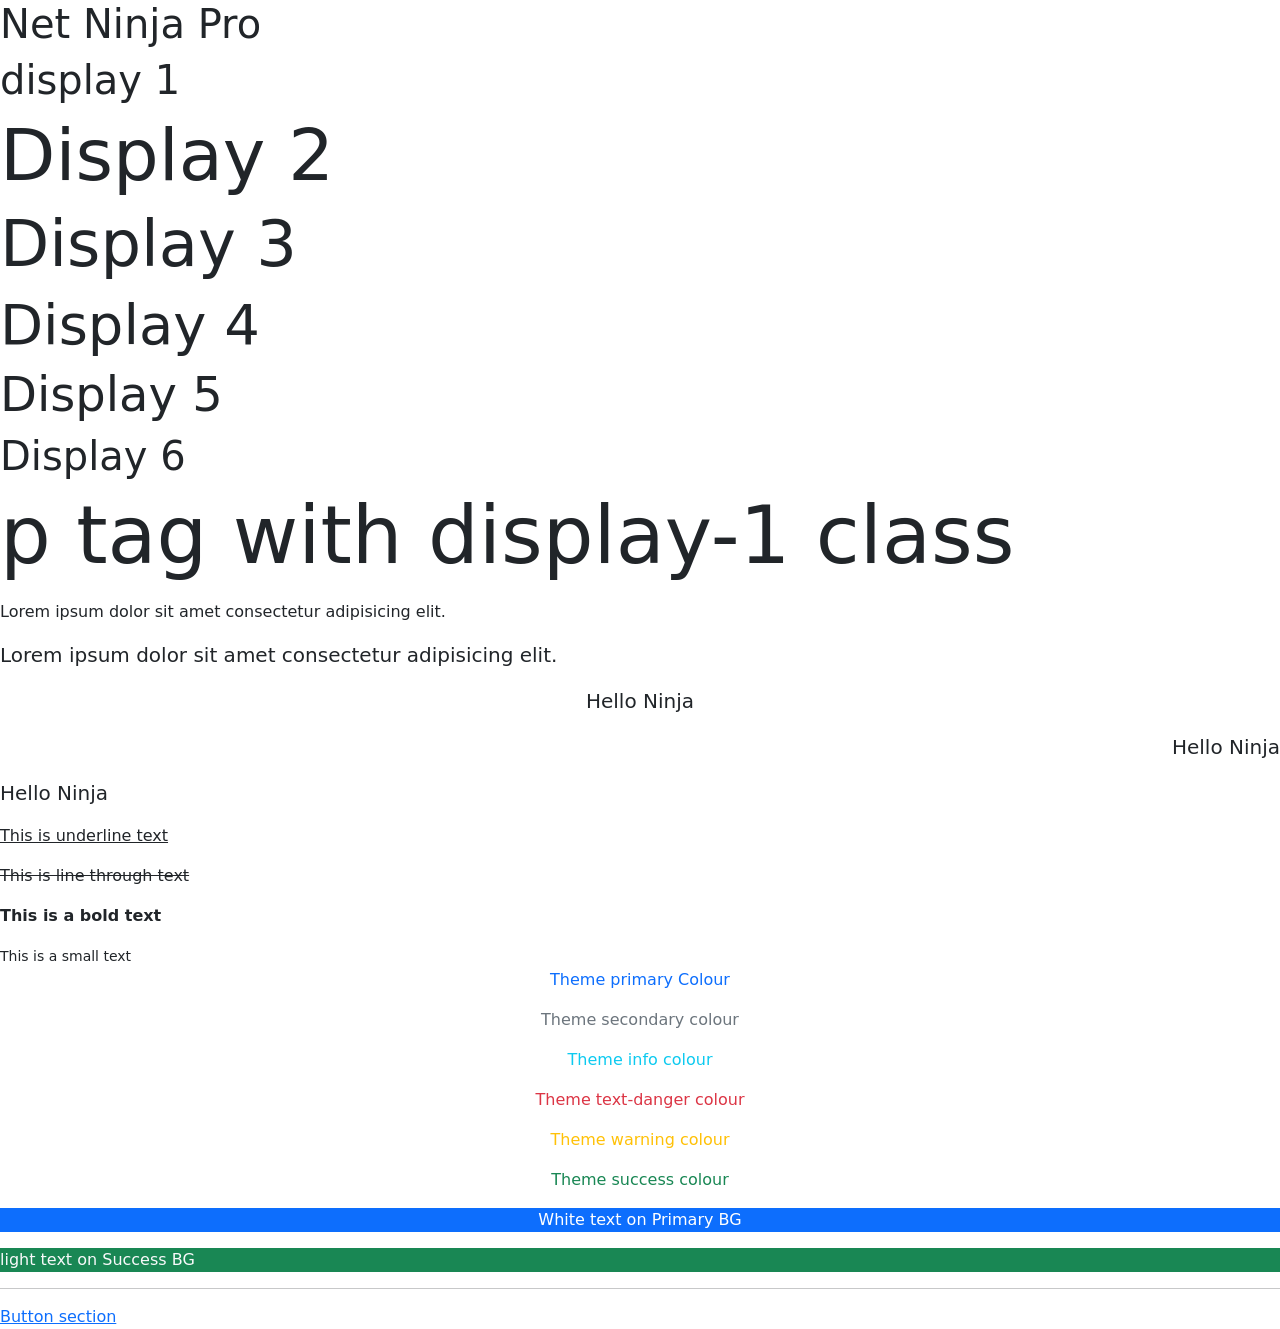
<file: bootstrap-5.2.1-dist/index.html>
<!DOCTYPE html>
<html lang="en">
  <head>
    <meta charset="UTF-8" />
    <meta http-equiv="X-UA-Compatible" content="IE=edge" />
    <meta name="viewport" content="width=device-width, initial-scale=1.0" />
    <title>Document</title>
    <link rel="stylesheet" href="css/bootstrap.css" />
  </head>
  <body>
    <h1>Net Ninja Pro</h1>
<!--Display Heading --> 

    <h1 class="dislay-1">display 1</h1>
    <h1 class="display-2">Display 2</h1>
    <h1 class="display-3">Display 3</h1>
    <h1 class="display-4">Display 4</h1>
    <h1 class="display-5">Display 5</h1>
    <h1 class="display-6">Display 6</h1>
    <p class="display-1">p tag with display-1 class</p>

    <!--lead text with alignment --> 
    <p>Lorem ipsum dolor sit amet consectetur adipisicing elit.</p>
    <p class="lead">Lorem ipsum dolor sit amet consectetur adipisicing elit.</p>
    <p class="lead text-center">Hello Ninja</p>
    <p class="lead text-end">Hello Ninja</p>
    <p class="lead text-start">Hello Ninja</p>

    <!--Text decoration and font weight-->
    <p class="text-decoration-underline">This is underline text</p>
    <p class="text-decoration-line-through">This is line through text</p>
   <p class="fw-bold">This is a bold text</p>
   <small>This is a small text</small>

   <!--Text colours-->

   <p class="text-primary text-center">Theme primary Colour</p>
   <p class="text-secondary text-center">Theme secondary colour</p>
   <p class="text-info text-center">Theme info colour</p>
   <p class="text-danger text-center">Theme text-danger colour</p>
   <p class="text-warning text-center">Theme warning colour</p>
   <p class="text-success text-center">Theme success colour</p>

   <!--Bg color-->
    <p class="text-white text-center bg-primary">White text on Primary BG</p>
    <p class="text-light bg-success">light text on Success BG</p>
    <hr>

    
    <a href="buttons.html">Button section</a>


    <script src="js/bootstrap.js"></script>
  </body>
</html>
</file>
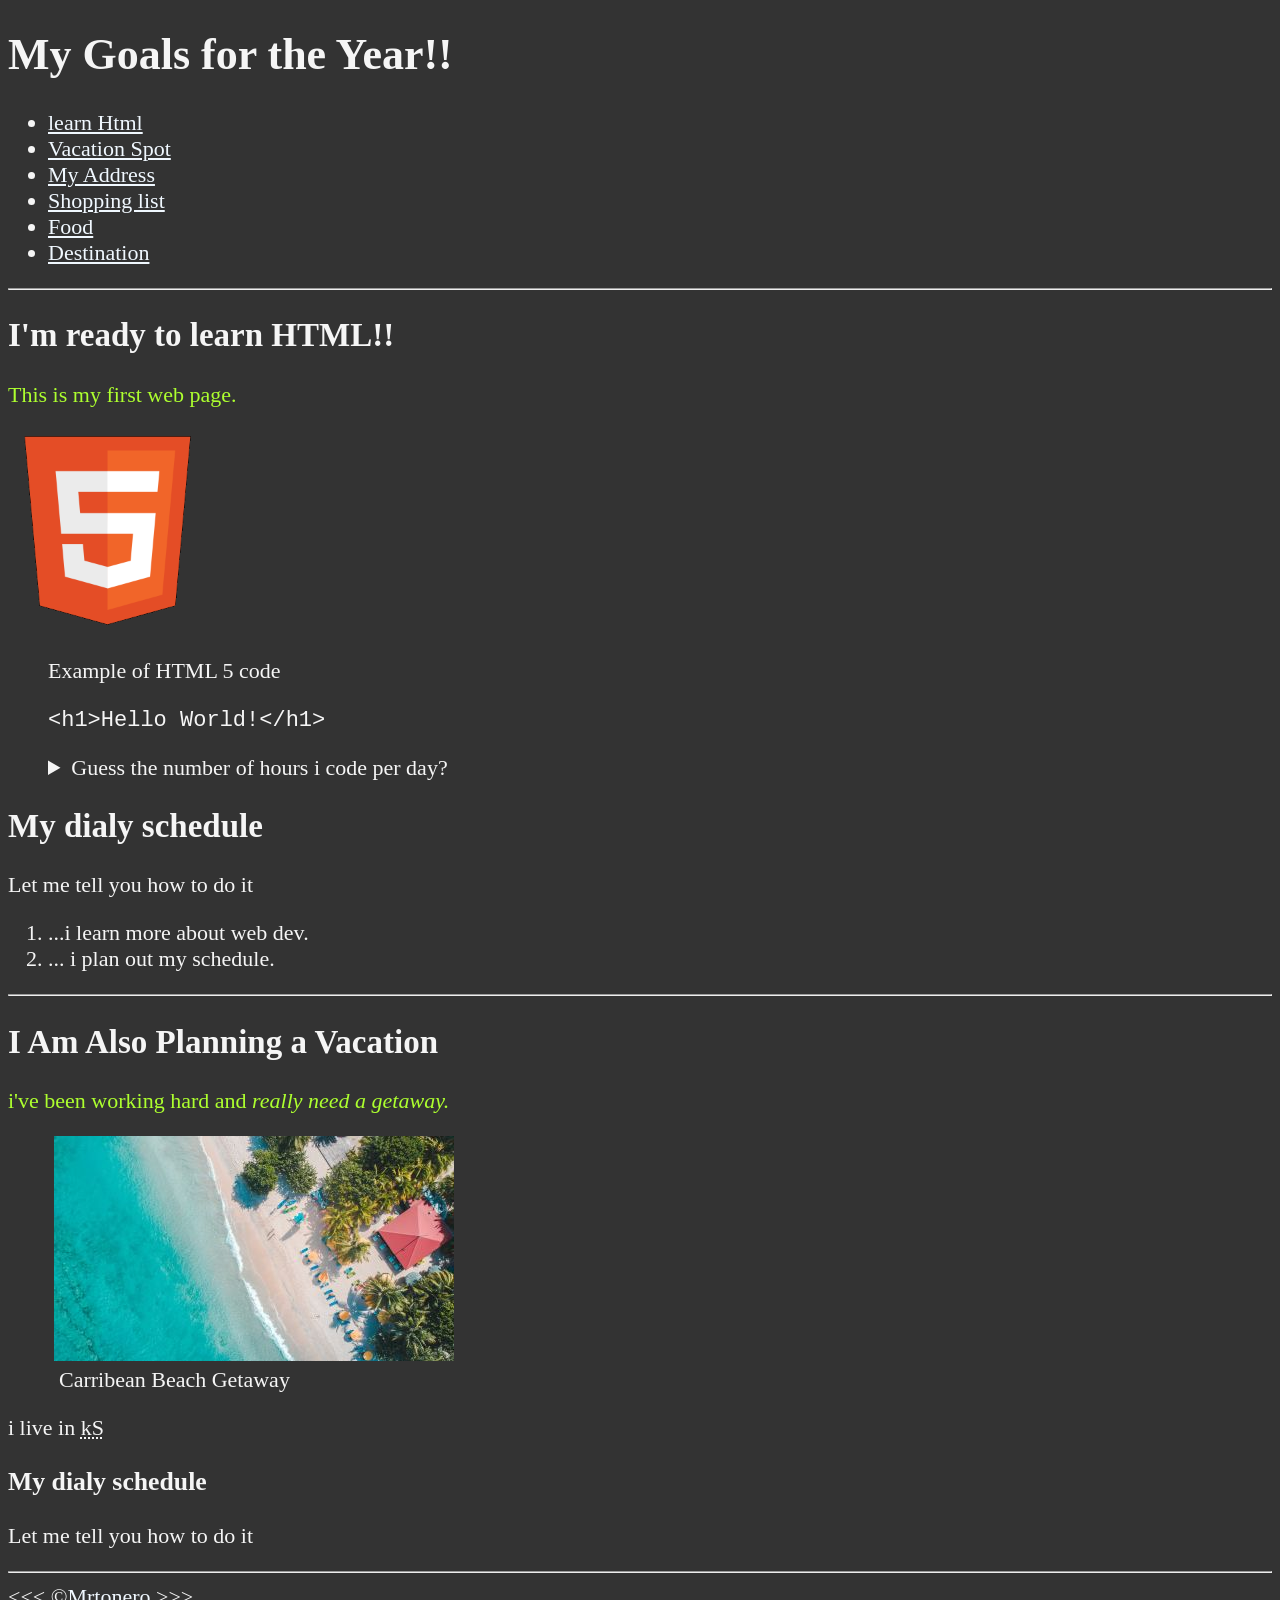
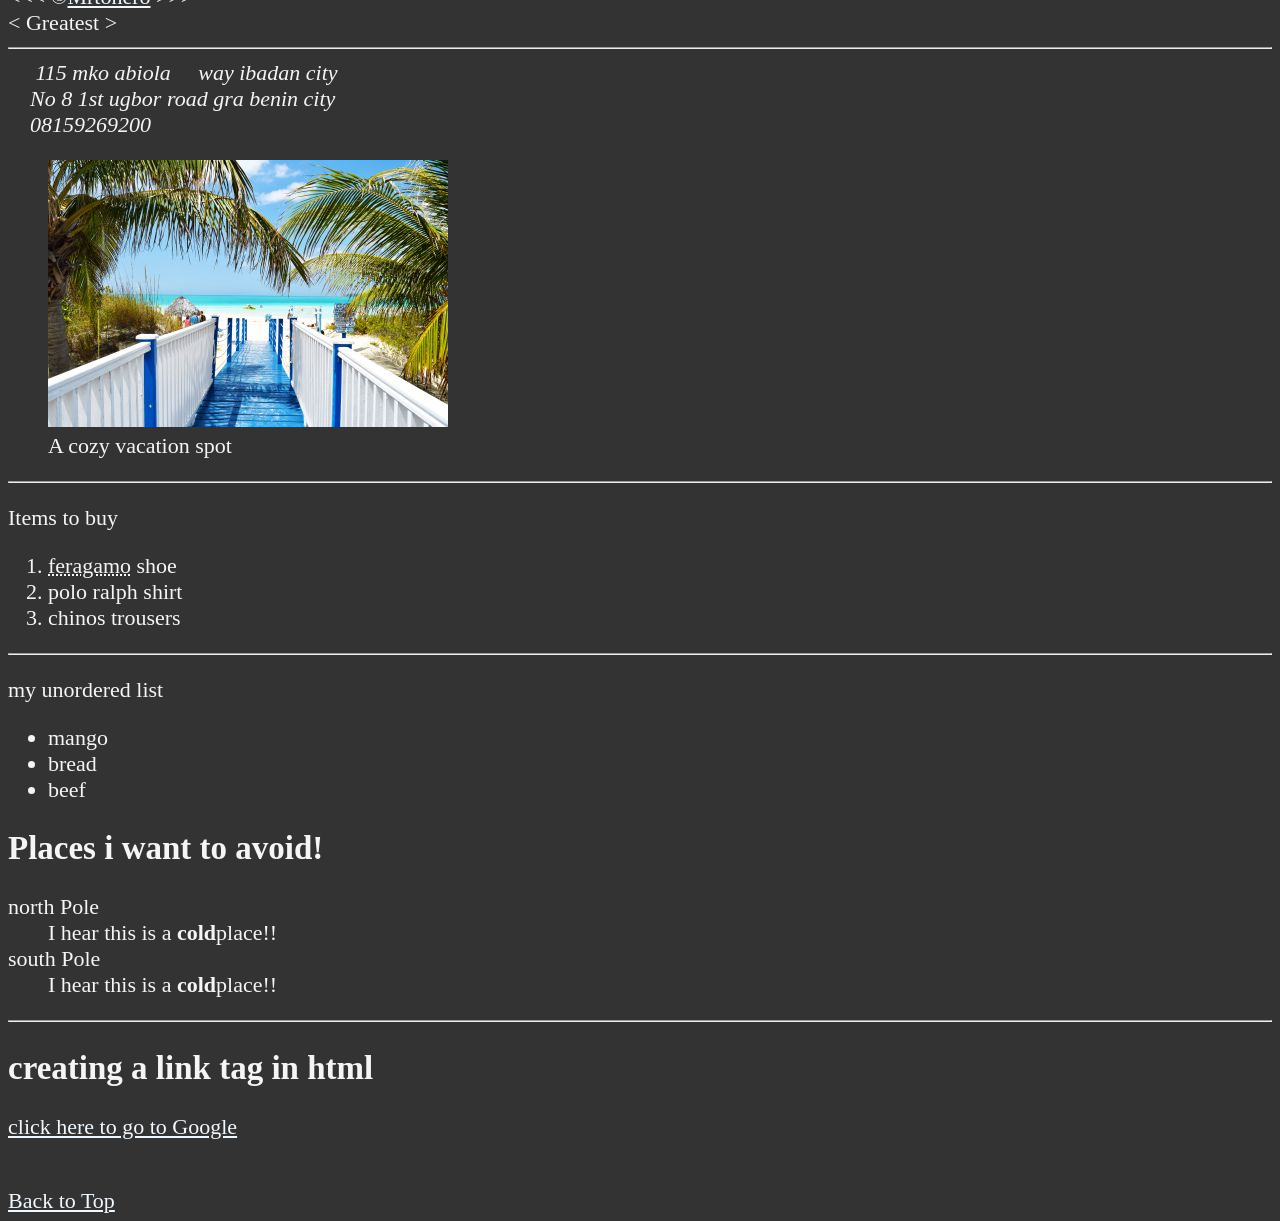
<file: myproject/demo/index.html>
<!DOCTYPE html>
<html lang="en">
  <head>
    <meta charset="UTF-8" />
    <meta http-equiv="X-UA-Compatible" content="IE=edge" />
    <meta name="viewport" content="width=device-width, initial-scale=1.0" />
    <title>Document</title>
    <link rel="stylesheet" type="text/css" href="style.css" />
    <link rel="icon" href="images/download.png" type="image/x-icon" />
  </head>

  <body>
    <header>
      <h1>My Goals for the Year!!</h1>

      <nav>
        <ul>
          <li><a href="#html">learn Html</a></li>

          <li><a href="#vacation">Vacation Spot</a></li>

          <li><a href="#address">My Address</a></li>

          <li><a href="#item">Shopping list</a></li>

          <li><a href="#food">Food</a></li>
          <li><a href="#destination">Destination</a></li>
        </ul>
      </nav>
    </header>

    <main>
      <hr />
      <section id="html">
        <h2>I'm ready to learn HTML!!</h2>
        <p class="p1">This is my first web page.</p>
        <img
          src="images/html_logo_300x300.png"
          alt="HTML 5 Logo"
          title="HTML Logo"
          width="200"
          height="200"
        />

        <figure>
          <figcaption>Example of HTML 5 code</figcaption>
          <p>
            <code>&lt;h1&gt;Hello World!&lt;/h1&gt;</code>
          </p>
          <aside>
            <details>
              <summary>Guess the number of hours i code per day?</summary>
              <p>i code for 8 hours daily</p>
            </details>
          </aside>
        </figure>
      </section>

      <section>
        <h2>My dialy schedule</h2>
        <p>Let me tell you how to do it</p>
        <ol>
          <li>...i learn more about web dev.</li>
          <li>... i plan out my schedule.</li>
        </ol>
      </section>

      <section id="vacation">
        <hr />

        <h2>I Am Also Planning a Vacation</h2>
        <p class="p1">
          i've been working hard and <em> really need a getaway.</em>
        </p>

        <figure>
          &nbsp;<img
            src="images/caribbean.jpg"
            alt="carribean"
            title="carribean"
            width="400"
            height="225"
            loading="lazy"
          />
          <figcaption>&nbsp; Carribean Beach Getaway</figcaption>
        </figure>

        <p>i live in <abbr title="kansas city, US">kS</abbr></p>
        <h3>My dialy schedule</h3>
        <p>Let me tell you how to do it</p>
      </section>

      <hr />

      &lt;&lt;&lt; &copy;<a href="about.html">Mrtonero</a> &gt;&gt;&gt;
      <br />

      &lt; Greatest &gt;

      <section id="address">
        <hr />
        <address>
          &nbsp;&nbsp;&nbsp;&nbsp; 115 mko abiola &nbsp;&nbsp;&nbsp;&nbsp;way
          ibadan city <br />
          &nbsp;&nbsp;&nbsp;&nbsp;No 8 1st ugbor road gra benin city <br />
          &nbsp;&nbsp;&nbsp;&nbsp;08159269200
        </address>
        <figure>
          <img
            src="images/vacation.jpg"
            alt="cancun vacation"
            title="it's 5 o'clock somewhere!!"
            loading="lazy"
            width="400"
            height="267"
          />
          <figcaption>A cozy vacation spot</figcaption>
        </figure>
      </section>

      <section id="item">
        <hr />

        <p>Items to buy</p>
        <ol>
          <li><abbr title="a red shoe box">feragamo</abbr> shoe</li>
          <li>polo ralph shirt</li>
          <li>chinos trousers</li>
        </ol>
      </section>

      <section id="food">
        <hr />

        <p>my unordered list</p>
        <ul>
          <li>mango</li>
          <li>bread</li>
          <li>beef</li>
        </ul>
      </section>

      <section id="destination">
        <h2>Places i want to avoid!</h2>
        <dl>
          <dt>north Pole</dt>
          <dd>I hear this is a <strong>cold</strong>place!!</dd>

          <dt>south Pole</dt>
          <dd>I hear this is a <strong>cold</strong>place!!</dd>
        </dl>
      </section>
    </main>

    <hr />

    <footer>
      <p></p>
      <h2>creating a link tag in html</h2>
      <p>
        <a href="https://google.com">click here to go to Google</a>
      </p>

      <br />
      <a href="#">Back to Top</a>
    </footer>
  </body>
</html>
</file>
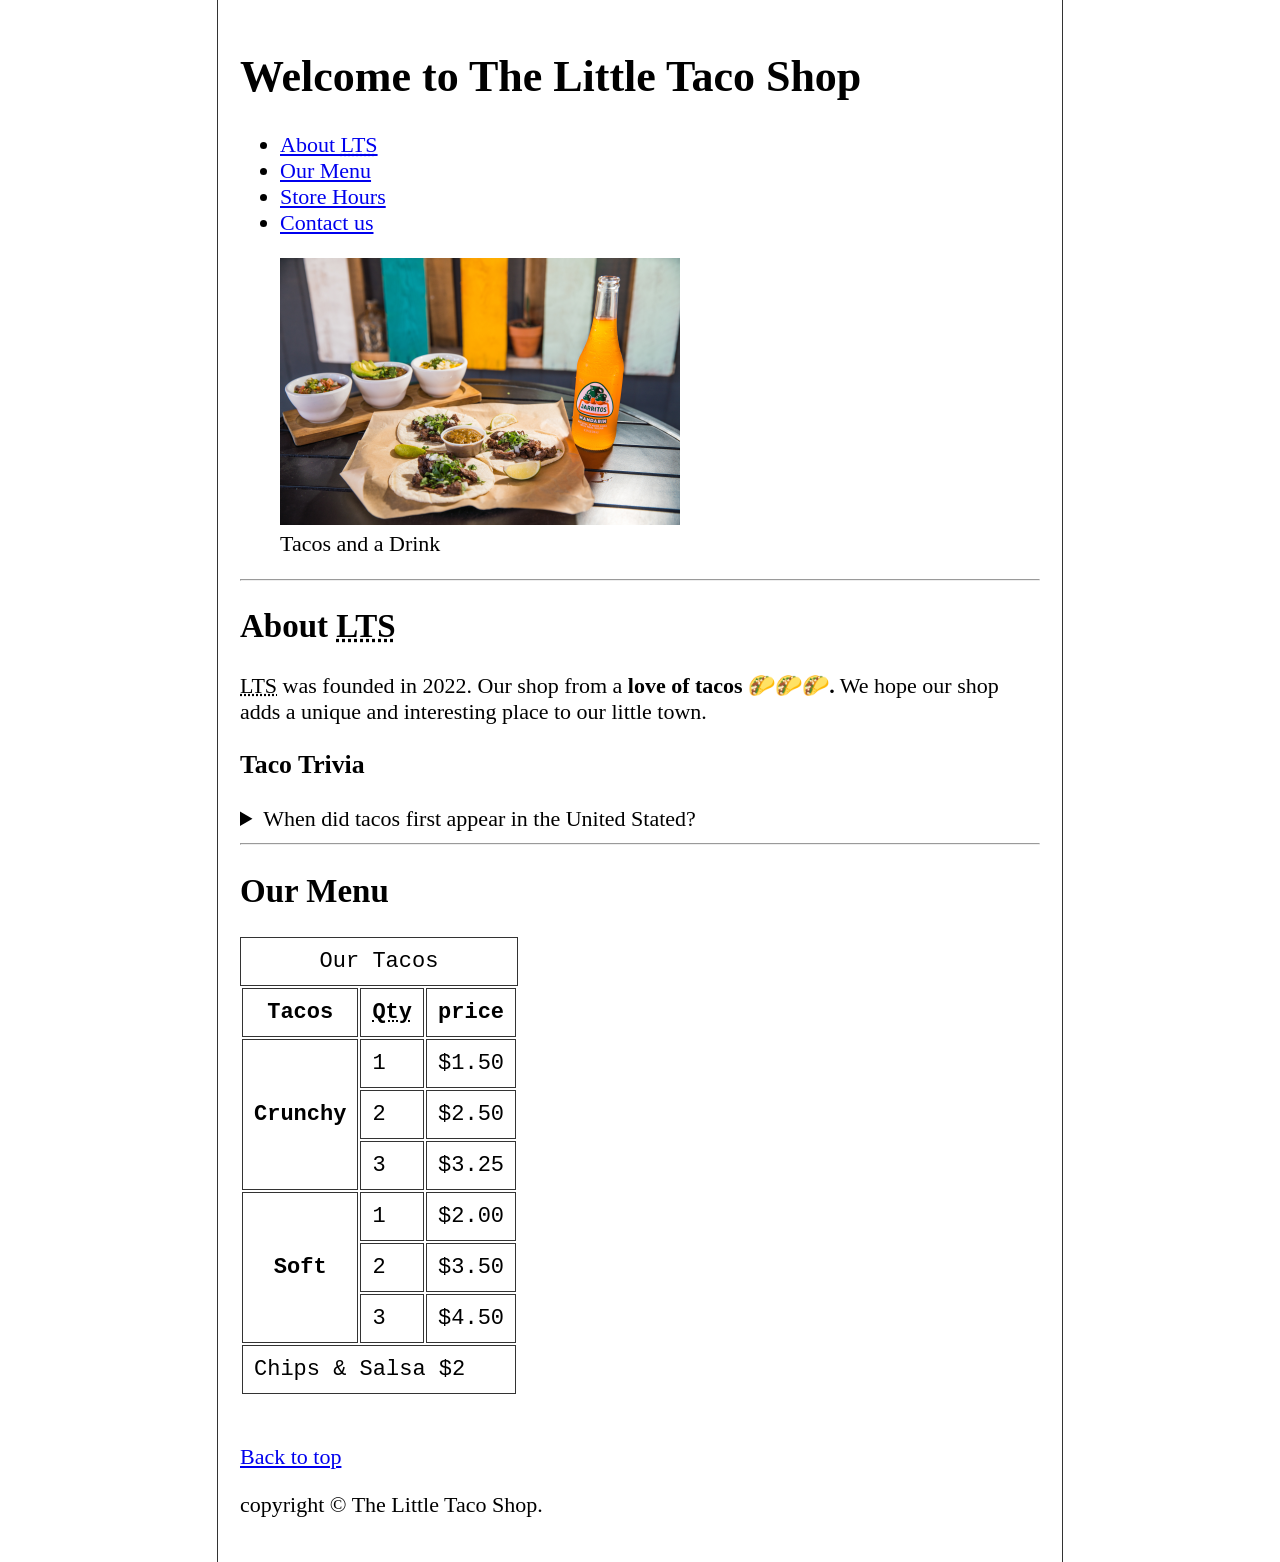
<file: myproject/website/index.html>
<!DOCTYPE html>
<html lang="en">
  <head>
    <meta charset="UTF-8" />
    <meta http-equiv="X-UA-Compatible" content="IE=edge" />
    <meta name="viewport" content="width=device-width, initial-scale=1.0" />
    <title>The Little Taco Shop</title>
    <link rel="stylesheet" href="taco.css" />
    <link rel="icon" href="favicon.ico" type="image/x-icon" />
  </head>

  <body>
    <header>
      <h1>Welcome to The Little Taco Shop</h1>
      <nav>
        <ul>
          <li>
            <a href="#about"
              >About <abbr title="The Little Taco Shop">LTS</abbr></a
            >
          </li>
          <li><a href="#menu">Our Menu</a></li>
          <li><a href="hour.html">Store Hours</a></li>
          <li><a href="contact.html">Contact us</a></li>
        </ul>
      </nav>
      <figure>
        <img
          src="images/tacos_and_drink_400x267.png"
          alt="We love taco"
          width="400"
          height="267"
        />
        <figcaption>Tacos and a Drink</figcaption>
      </figure>
    </header>
    <hr />
    <main>
      <article id="about">
        <h2>About <abbr title="The Little Taco shop">LTS</abbr></h2>
        <p>
          <abbr title="The Little Taco Shop">LTS</abbr> was founded in
          <time datetime="2022">2022.</time> Our shop from a
          <strong>love of tacos 🌮🌮🌮.</strong> We hope our shop adds a unique
          and interesting place to our little town.
        </p>
        <aside>
          <h3>Taco Trivia</h3>
          <details>
            <summary>When did tacos first appear in the United Stated?</summary>
            <p>
              Jeffrey M. Pilcher, taco historian and professor of history at the
              University of Minnesota, says the earliest mention of tacos in the
              United States are in a newspaper from<time datetime="1905"
                >1905</time
              >. (Source:
              <cite
                ><a
                  href="https://www.smithsonianmag.com/arts-culture/where-did-the-taco-come-from-81228162/"
                  target="_blank"
                  >Smithsonian Magazine</a
                ></cite
              >)
            </p>
          </details>
        </aside>
      </article>
      <hr />

      <article id="menu">
        <h2>Our Menu</h2>
        <table>
          <caption>
            Our Tacos
          </caption>
          <thead>
            <tr>
              <th>Tacos</th>
              <th scope="col"><abbr title="Quantity">Qty</abbr></th>
              <th scope="col">price</th>
            </tr>
          </thead>
          <tbody>
            <tr>
              <th scope="row" rowspan="3">Crunchy</th>
              <td>1</td>
              <td>$1.50</td>
            </tr>
            <tr>
              <td>2</td>
              <td>$2.50</td>
            </tr>
            <tr>
              <td>3</td>
              <td>$3.25</td>
            </tr>
            <tr>
              <th scope="row" rowspan="3">Soft</th>
              <td>1</td>
              <td>$2.00</td>
            </tr>
            <tr>
              <td>2</td>
              <td>$3.50</td>
            </tr>
            <tr>
              <td>3</td>
              <td>$4.50</td>
            </tr>
            <tr>
              <td colspan="3">Chips & Salsa $2</td>
            </tr>
          </tbody>
        </table>
        <br />
        <p>
          <a href="#">Back to top</a>
        </p>
      </article>
      <footer>
        <p>copyright &copy; The Little Taco Shop.</p>
      </footer>
    </main>
  </body>
</html>
</file>
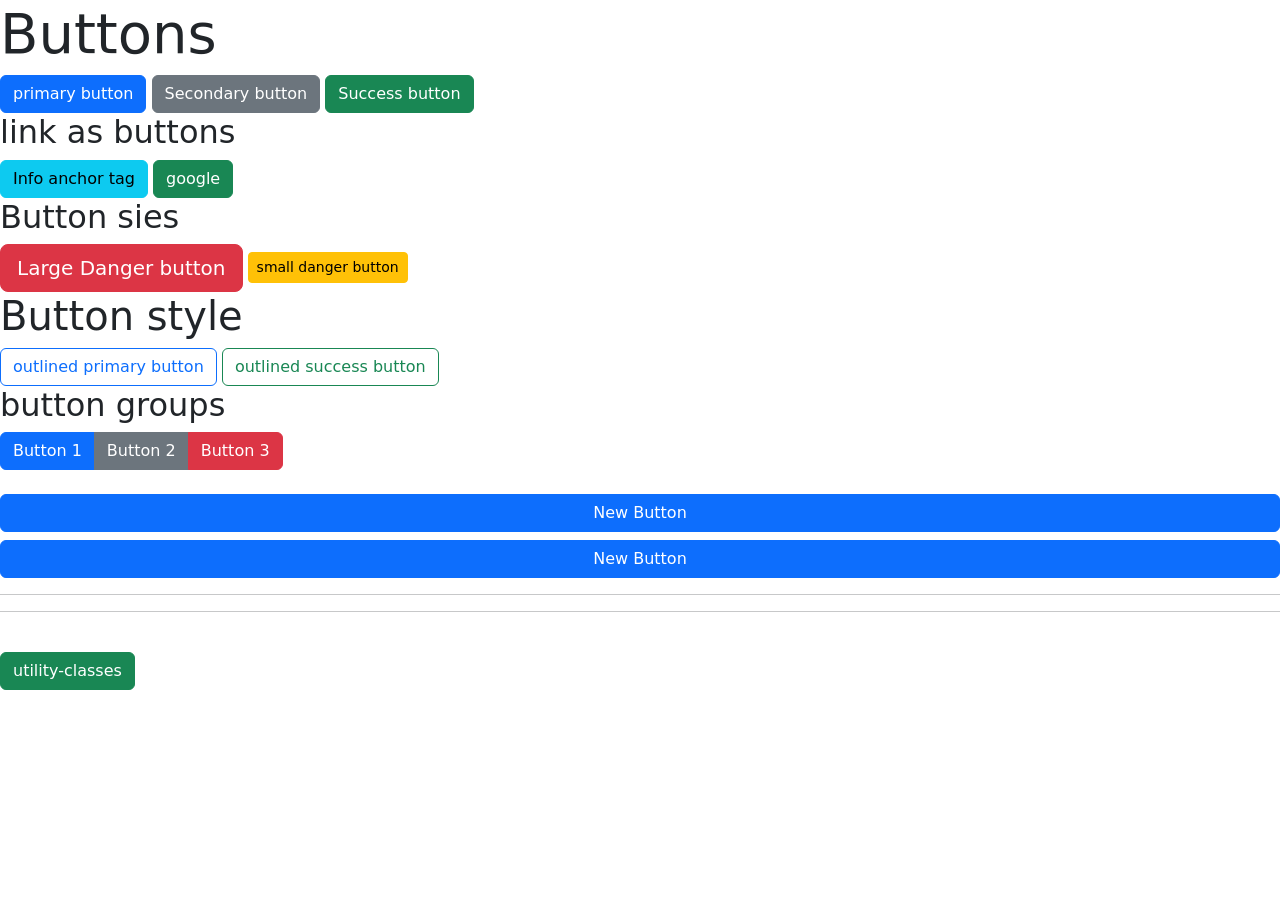
<file: bootstrap-5.2.1-dist/buttons.html>
<!DOCTYPE html>
<html lang="en">
  <head>
    <meta charset="UTF-8" />
    <meta http-equiv="X-UA-Compatible" content="IE=edge" />
    <meta name="viewport" content="width=device-width, initial-scale=1.0" />
    <title>Document</title>
    <link rel="stylesheet" href="css/bootstrap.css" />
  </head>
  <body>
    <!--Basic Buttons-->
    <h2 class="display-4">Buttons</h2>
    <button class="btn btn-primary">primary button</button>
    <button class="btn btn-secondary">Secondary button</button>
    <button class="btn btn-success">Success button</button>

    <!--anchor tag as button-->

    <h2>link as buttons</h2>
    <a href="index.html" class="btn btn-info">Info anchor tag</a>
    <a href="https://google.com" class="btn btn-success">google</a>

    <!--Button sizes-->
    <h2>Button sies</h2>
    <button class="btn btn-lg btn-danger">Large Danger button</button>
    <button class="btn btn-sm btn-warning">small danger button</button>

    <!--Outline button-->
    <h1>Button style</h1>
    <button class="btn btn-outline-primary">outlined primary button</button>
    <button class="btn btn-outline-success">outlined success button</button>

    <!--Button group-->
    <h2>button groups</h2>
    <div class="btn-group">
      <a href="#" class="btn btn-primary">Button 1</a>
      <a href="#" class="btn btn-secondary">Button 2</a>
      <a href="#" class="btn btn-danger">Button 3</a>
    </div>
    <br />
    <br />

    <div class="d-grid gap-2">
      <button class="btn btn-primary">New Button</button>
      <button class="btn btn-primary">New Button</button>
    </div>
    <hr />
    <hr />
    <br />
    <a href="utility-classes.html" class="btn btn-success">utility-classes</a>

    <script src="js/bootstrap.js"></script>
  </body>
</html>
</file>
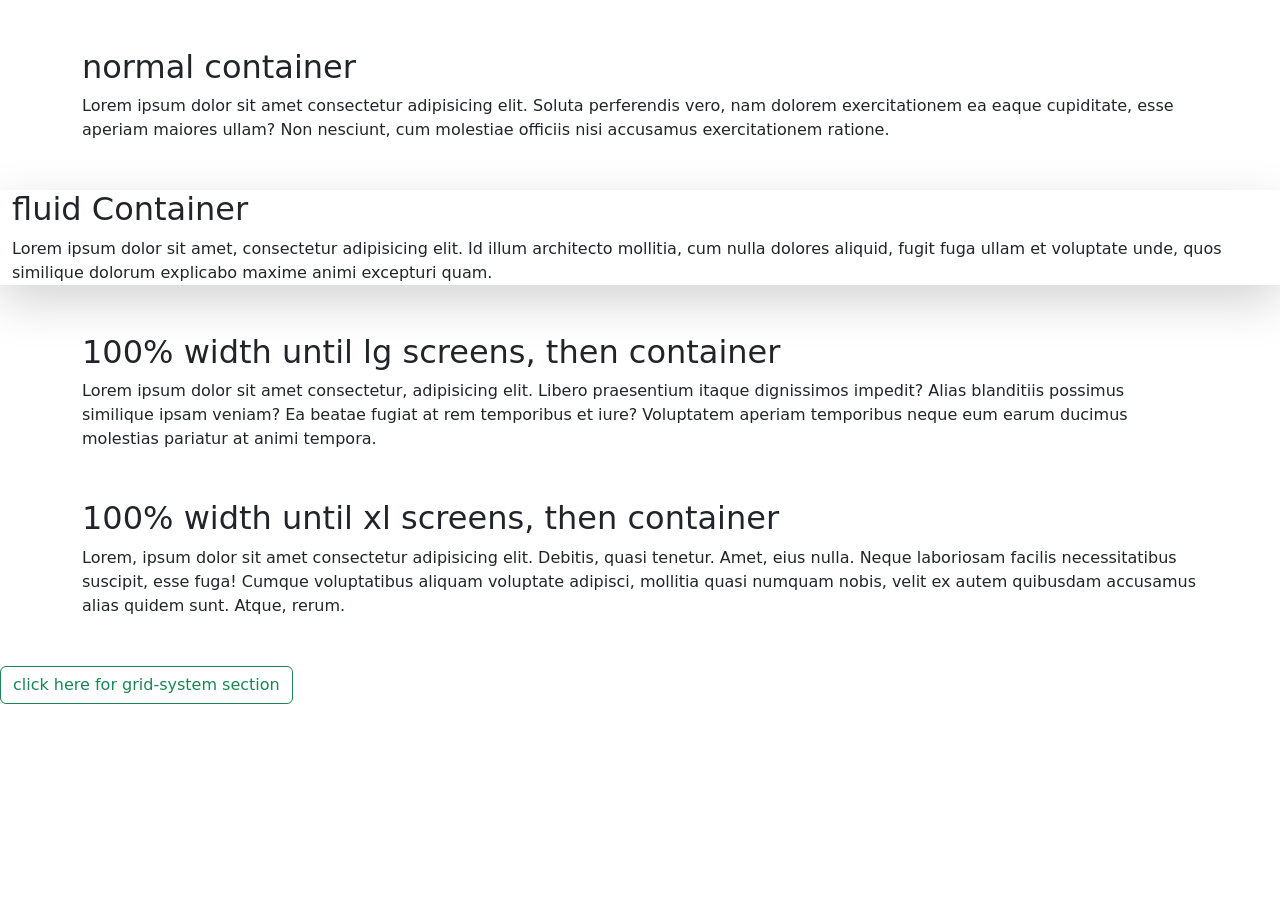
<file: bootstrap-5.2.1-dist/container.html>
<!DOCTYPE html>
<html lang="en">
  <head>
    <meta charset="UTF-8" />
    <meta http-equiv="X-UA-Compatible" content="IE=edge" />
    <meta name="viewport" content="width=device-width, initial-scale=1.0" />
    <title>Document</title>
    <link rel="stylesheet" href="css/bootstrap.css" />
  </head>
  <body>
    <div class="container my-5">
      <h2>normal container</h2>
      <p>
        Lorem ipsum dolor sit amet consectetur adipisicing elit. Soluta
        perferendis vero, nam dolorem exercitationem ea eaque cupiditate, esse
        aperiam maiores ullam? Non nesciunt, cum molestiae officiis nisi
        accusamus exercitationem ratione.
      </p>
    </div>
    <div class="container-fluid shadow-lg">
      <h2>fluid Container</h2>
      <p>
        Lorem ipsum dolor sit amet, consectetur adipisicing elit. Id illum
        architecto mollitia, cum nulla dolores aliquid, fugit fuga ullam et
        voluptate unde, quos similique dolorum explicabo maxime animi excepturi
        quam.
      </p>
    </div>
    <div class="container-lg my-5">
      <h2>100% width until lg screens, then container</h2>
      <p>
        Lorem ipsum dolor sit amet consectetur, adipisicing elit. Libero
        praesentium itaque dignissimos impedit? Alias blanditiis possimus
        similique ipsam veniam? Ea beatae fugiat at rem temporibus et iure?
        Voluptatem aperiam temporibus neque eum earum ducimus molestias pariatur
        at animi tempora.
      </p>
    </div>
    <div class="container-xl my-5">
        <h2>100% width until xl screens, then container</h2>
        <p>Lorem, ipsum dolor sit amet consectetur adipisicing elit. Debitis, quasi tenetur. Amet, eius nulla. Neque laboriosam facilis necessitatibus suscipit, esse fuga! Cumque voluptatibus aliquam voluptate adipisci, mollitia quasi numquam nobis, velit ex autem quibusdam accusamus alias quidem sunt. Atque, rerum.</p>
    </div>

    <a href="grid-system.html" class="btn btn-outline-success">click here for grid-system section</a>

    <script src="js/bootstrap.js"></script>
  </body>
</html>
</file>
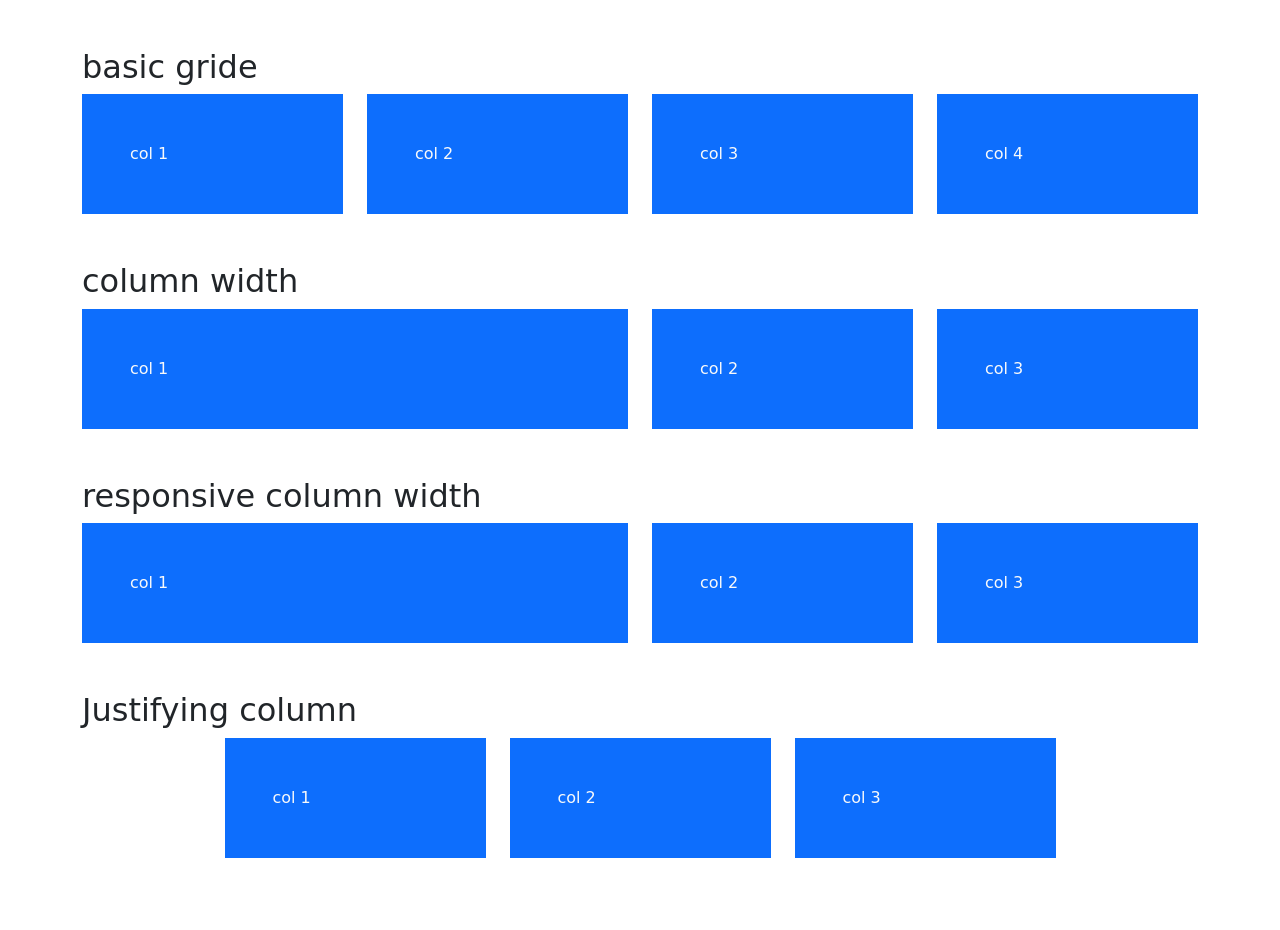
<file: bootstrap-5.2.1-dist/grid-system.html>
<!DOCTYPE html>
<html lang="en">
<head>
    <meta charset="UTF-8">
    <meta http-equiv="X-UA-Compatible" content="IE=edge">
    <meta name="viewport" content="width=device-width, initial-scale=1.0">
    <title>Document</title>
    <link rel="stylesheet" href="css/bootstrap.css">
</head>
<body>

<!--Basic Grid-->
<div class="container-lg my-5">
    <h2>basic gride</h2>
<div class="row">
    <div class="col">  
        <div class="p-5 bg-primary text-light">col 1</div>
    </div>
    <div class="col" >
        <div class="p-5 bg-primary text-light">col 2</div>
    </div>
    <div class="col"> 
        <div class="p-5 bg-primary text-light">col 3</div>
    </div>
    <div class="col"> 
        <div class="p-5 bg-primary text-light">col 4</div>
    </div>
</div>

</div>

<!--Column width-->
<div class="container-lg my-5">
    <h2>column width</h2>
    <div class="row">
        <div class="col-6">  
            <div class="p-5 bg-primary text-light">col 1</div>
        </div>
        <div class="col-3" >
            <div class="p-5 bg-primary text-light">col 2</div>
        </div>
        <div class="col-3"> 
            <div class="p-5 bg-primary text-light">col 3</div>
        </div>
        
    </div>

</div>


<!--Resonsive column width-->
<div class="container-lg my-5">
    <h2>responsive column width</h2>
    <div class="row">
        <div class="col-sm-4 col-lg-6">  
            <div class="p-5 bg-primary text-light">col 1</div>
        </div>
        <div class="col-sm-4 col-lg-3" >
            <div class="p-5 bg-primary text-light">col 2</div>
        </div>
        <div class="col-sm-4 col-lg-3"> 
            <div class="p-5 bg-primary text-light">col 3</div>
        </div>
        
    </div>
</div>



<!--Justifying Column-->

<div class="container-lg my-5">
<h2>Justifying column</h2>
<div class="row justify-content-center">
    <div class="col-md-3">
        <div class="p-5 bg-primary text-light">col 1</div>
    </div>
    <div class="col-md-3">
        <div class="p-5 bg-primary text-light">col 2</div>
    </div>
    <div class="col-md-3">
        <div class="p-5 bg-primary text-light">col 3</div>
    </div>
</div>

</div>

<a href="" class="btn btn outline-success"></a>

    <script src="js/bootstrap.js"></script>
</body>
</html>
</file>
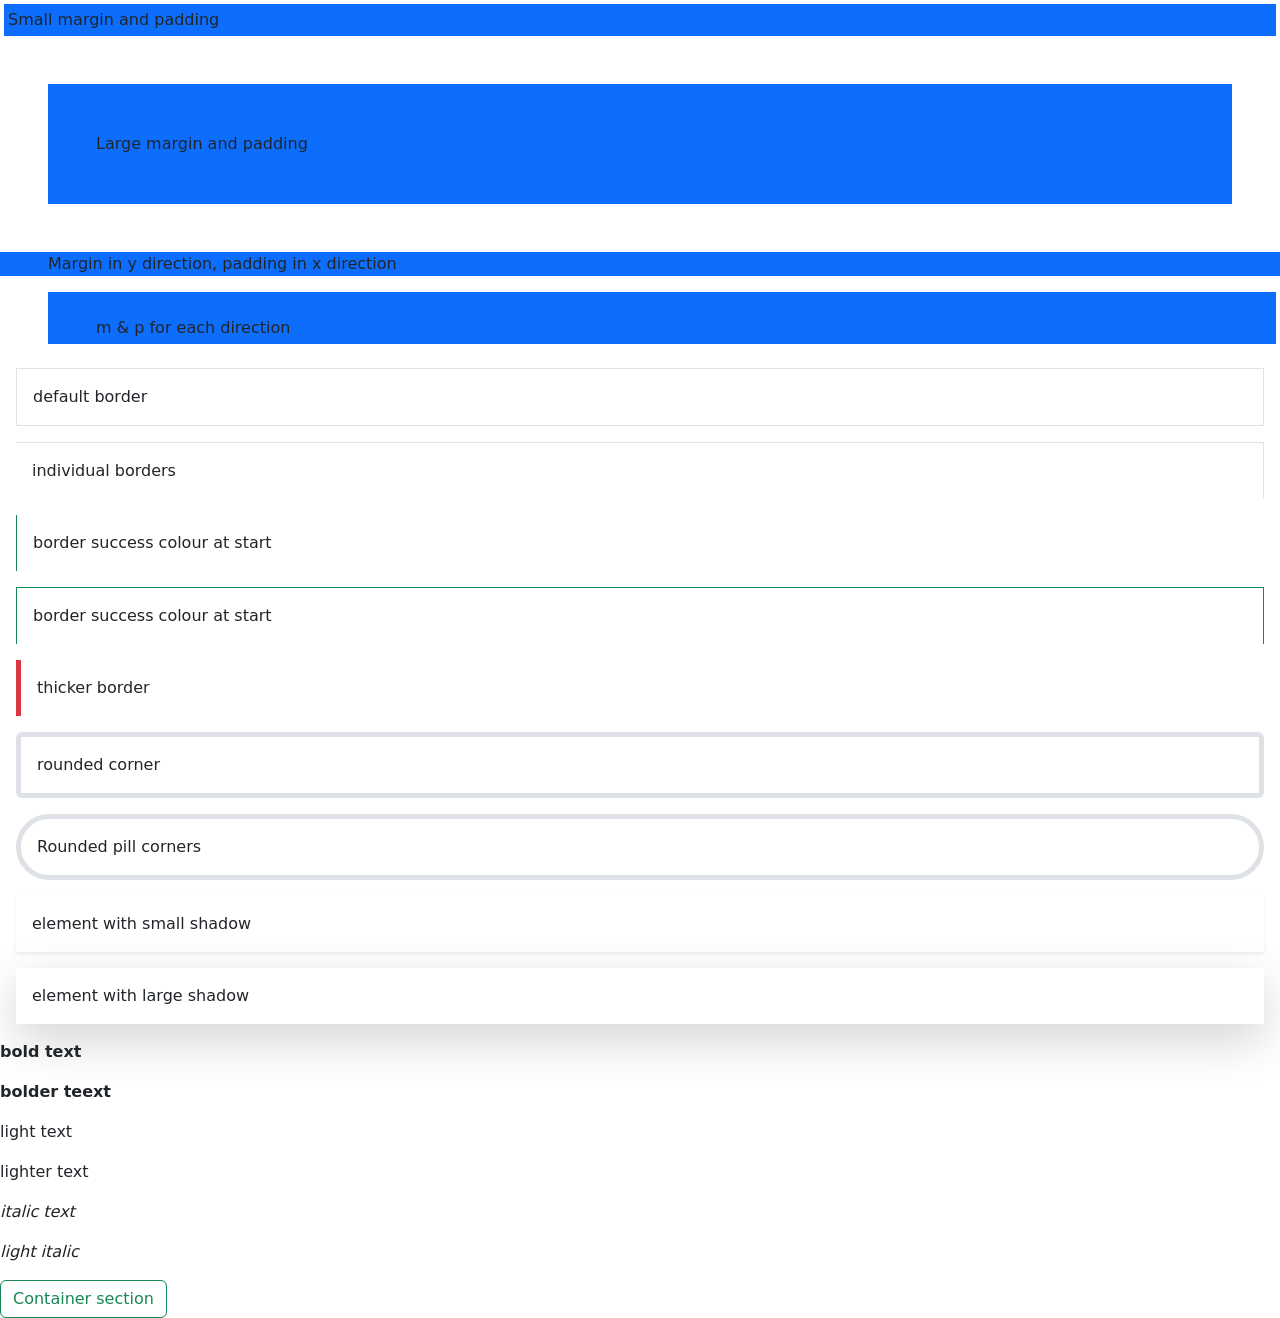
<file: bootstrap-5.2.1-dist/utility-classes.html>
<!DOCTYPE html>
<html lang="en">
  <head>
    <meta charset="UTF-8" />
    <meta http-equiv="X-UA-Compatible" content="IE=edge" />
    <meta name="viewport" content="width=device-width, initial-scale=1.0" />
    <title>Document</title>
    <link rel="stylesheet" href="css/bootstrap.css" />
  </head>
  <body>
    <!--Margin and Padding-->
    <div class="bg-primary m-1 p-1">Small margin and padding</div>
    <div class="bg-primary m-5 p-5">Large margin and padding</div>
    <div class="bg-primary my-3 px-5">
      Margin in y direction, padding in x direction
    </div>
    <div class="bg-primary mt-3 mb-4 ms-5 me-1 ps-5 pt-4 pe-2 pb-1">
      m & p for each direction
    </div>

    <!--borders-->
    <div class="m-3 p-3 border">default border</div>
    <div class="m-3 p-3 border-top border-end">individual borders</div>
    <div class="m-3 p-3 border-start border-success">
        border success colour at start
    </div>
    <div class="m-3 p-3 border-start border-end border-top border-success">
        border success colour at start
    </div>
    <div class="m-3 p-3 border-start border-danger border-5">thicker border</div>
    <div class="m-3 p-3 rounded border border-5">rounded corner</div>
    <div class="m-3 p-3 rounded-pill border border-5">Rounded pill corners</div>

    

    <!--Box shadow-->
    <div class="m-3 p-3 shadow-sm">element with small shadow</div>
    <div class="m-3 p-3 shadow-lg">element with large shadow</div>

    <!--font weight-->
    <p class="fw-bold">bold text</p>
    <p class="fw-bolder">bolder teext</p>
    <p class="fw-light">light text</p>
    <p class="fw-lighter">lighter text</p>
    <p class="fst-italic">italic text</p>
    <p class="fst-italic fw-light">light italic</p>


    <a href="container.html" class="btn btn-outline-success">Container section</a>

    <script src="js/bootstrap.js"></script>
  </body>
</html>
</file>
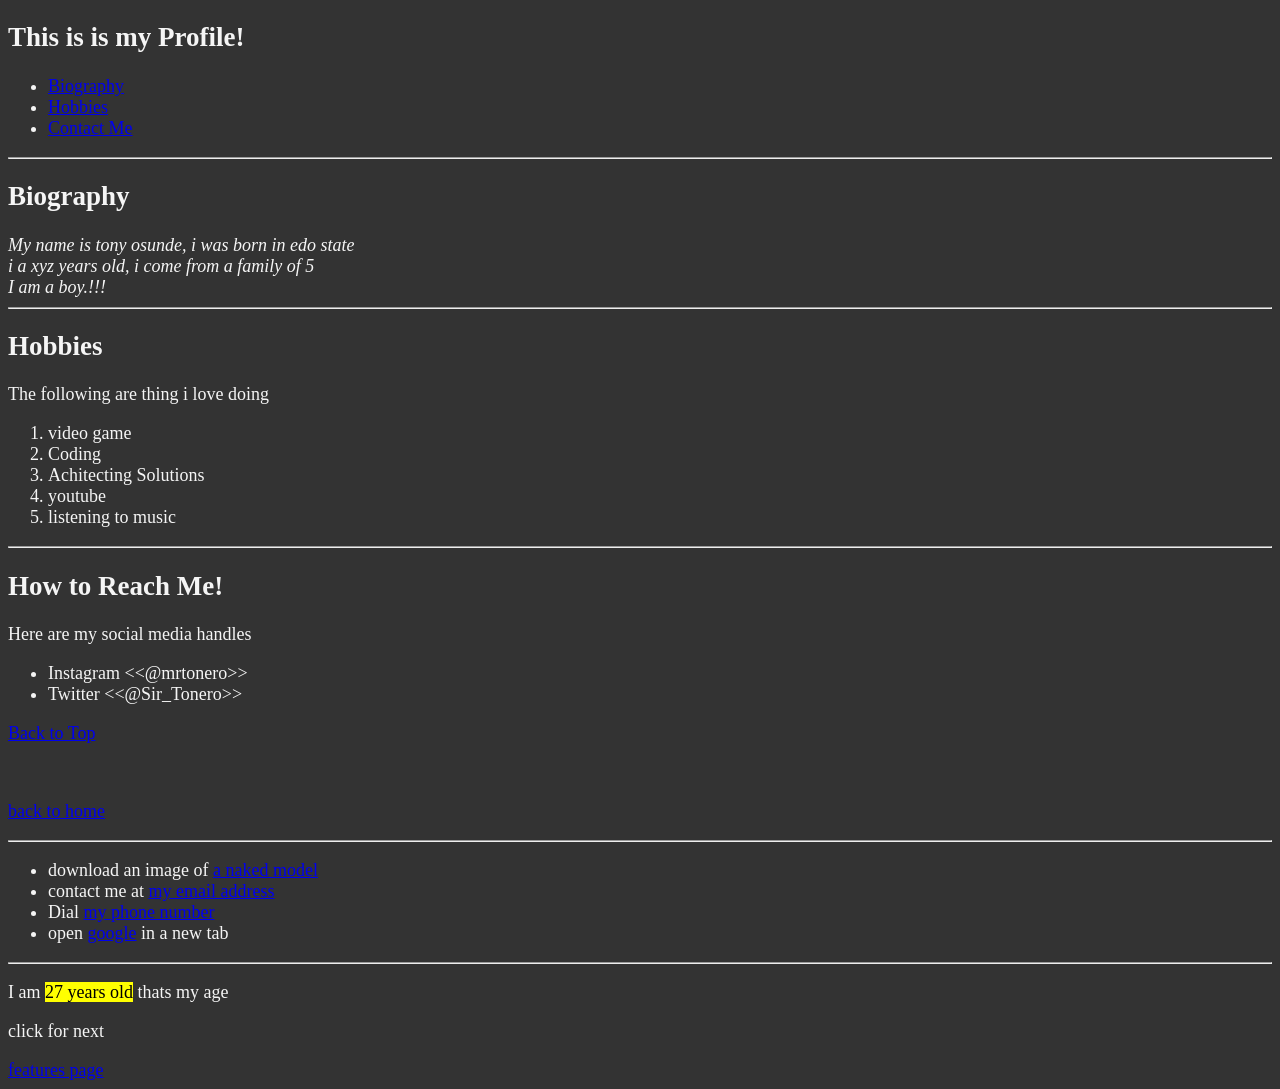
<file: myproject/about.html>
<!DOCTYPE html>
<html lang="en">
  <head>
    <meta charset="UTF-8" />
    <meta http-equiv="X-UA-Compatible" content="IE=edge" />
    <meta name="viewport" content="width=device-width, initial-scale=1.0" />
    <title>About me</title>

    <link rel="stylesheet" href="about.css" />
  </head>

  <body>
    <section>
      <h1>This is is my Profile!</h1>
      <nav>
        <ul>
          <li><a href="#biography">Biography</a></li>
          <li><a href="#Hobbies">Hobbies</a></li>
          <li><a href="#ContactMe">Contact Me</a></li>
        </ul>
      </nav>
    </section>
    <section id="biography">
      <hr />
      <h2>Biography</h2>

      <address class="biography">
        My name is tony osunde, i was born in edo state <br />
        i a xyz years old, i come from a family of 5 <br />
        I am a boy.!!!
      </address>
    </section>

    <section id="Hobbies">
      <hr />
      <h2>Hobbies</h2>
      <p>The following are thing i love doing</p>
      <ol>
        <li>video game</li>
        <li>Coding</li>
        <li>Achitecting Solutions</li>
        <li>youtube</li>
        <li>listening to music</li>
      </ol>
    </section>

    <section id="ContactMe">
      <hr />
      <h2>How to Reach Me!</h2>
      <p>Here are my social media handles</p>
      <ul>
        <li>Instagram &lt;&lt;@mrtonero&gt;&gt;</li>
        <li>Twitter &lt;&lt;@Sir_Tonero&gt;&gt;</li>
      </ul>
    </section>
    <p>
      <a href="#">Back to Top</a>
    </p>
    <br />

    <p>
      <a href="/">back to home</a>
    </p>

    <hr />
    <ul>
      <li>
        download an image of <a href="images/pic.jpg" download>a naked model</a>
      </li>
      <li>
        contact me at
        <a href="mailto:tonyosunde45@gmail.com">my email address</a>
      </li>
      <li>Dial <a href="tel:+2348159269200">my phone number</a></li>
      <li>
        open <a href="https://google.com" target="_blank">google</a> in a new
        tab
      </li>
    </ul>
    <hr />
    <p>I am <mark>27 years old</mark> thats my age</p>
    <p>click for next</p>
    <a href="features.html">features page</a>
  </body>
</html>
</file>
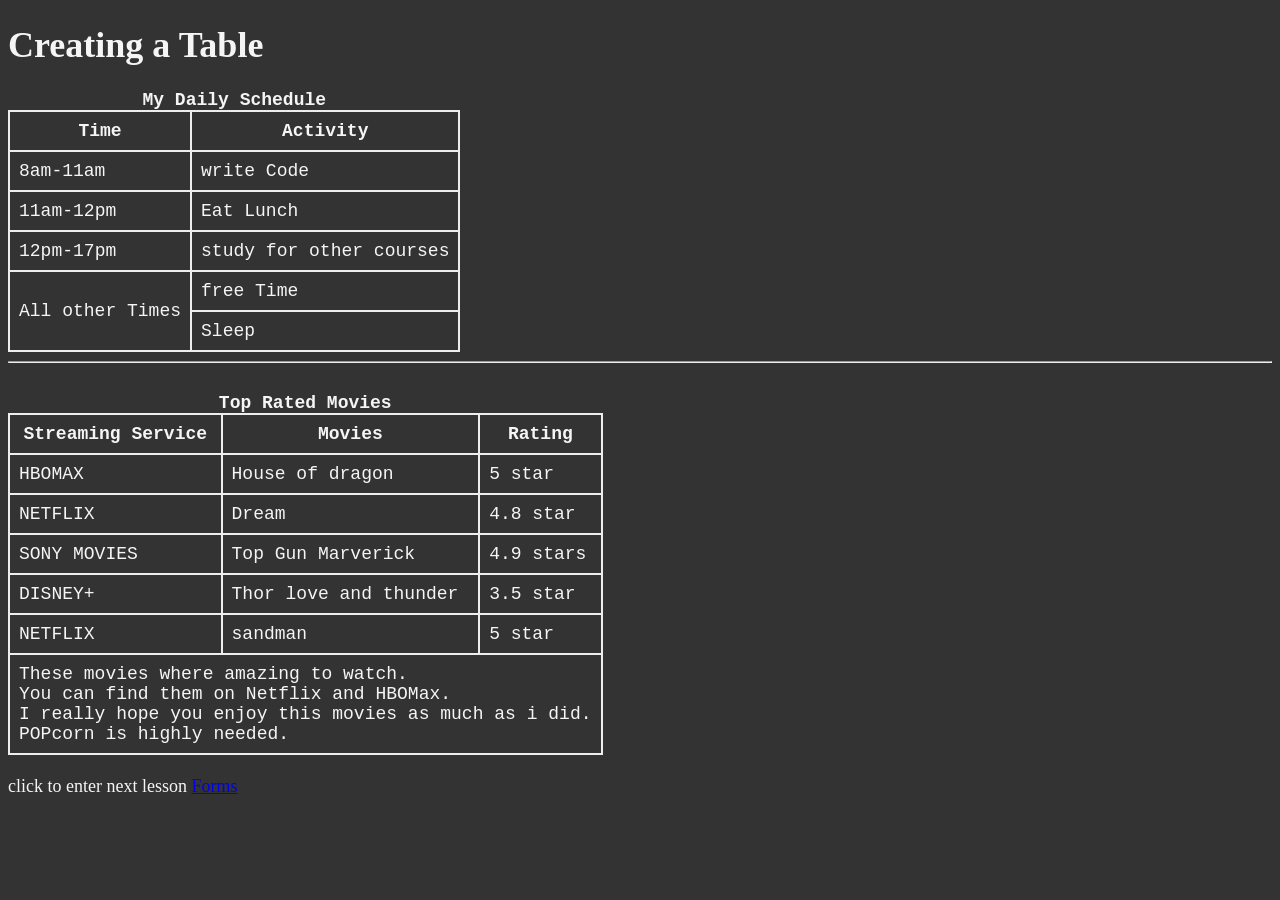
<file: myproject/features.html>
<!DOCTYPE html>
<html lang="en">
  <head>
    <meta charset="UTF-8" />
    <meta http-equiv="X-UA-Compatible" content="IE=edge" />
    <meta name="viewport" content="width=device-width, initial-scale=1.0" />
    <title>features page</title>
    <link rel="stylesheet" type="text/css" href="about.css" />
  </head>
  <body>
    <h1>Creating a Table</h1>

    <table>
      <caption>
        My Daily Schedule
      </caption>
      <thead>
        <tr>
          <th>Time</th>
          <th>Activity</th>
        </tr>
      </thead>

      <tbody>
        <tr>
          <td>
            <time datetime="08:00">8am</time>-<time datetime="11:00">11am</time>
          </td>
          <td>write Code</td>
        </tr>

        <tr>
          <td>
            <time datetime="11:00">11am</time>-<time datetime="12:00"
              >12pm</time
            >
          </td>
          <td>Eat Lunch</td>
        </tr>
        <tr>
          <td>
            <time datetime="12:00">12pm</time>-<time datetime="17:00"
              >17pm</time
            >
          </td>
          <td>study for other courses</td>
        </tr>

        <tr>
          <td rowspan="2">All other Times</td>
          <td>free Time</td>
        </tr>
        <tr>
          <td>Sleep</td>
        </tr>
      </tbody>
    </table>
    <hr />
    <br />
    <table>
      <caption>
        Top Rated Movies
      </caption>
      <thead>
        <tr>
          <th>Streaming Service</th>
          <th>Movies</th>
          <th>Rating</th>
        </tr>
      </thead>

      <tbody>
        <tr>
          <td>HBOMAX</td>
          <td>House of dragon</td>
          <td>5 star</td>
        </tr>
        <tr>
          <td>NETFLIX</td>
          <td>Dream</td>
          <td>4.8 star</td>
        </tr>
        <tr>
          <td>SONY MOVIES</td>
          <td>Top Gun Marverick</td>
          <td>4.9 stars</td>
        </tr>
        <tr>
          <td>DISNEY+</td>
          <td>Thor love and thunder</td>
          <td>3.5 star</td>
        </tr>
        <tr>
          <td>NETFLIX</td>
          <td>sandman</td>
          <td>5 star</td>
        </tr>
      </tbody>
      <tfoot>
        <tr>
          <td colspan="3">
            These movies where amazing to watch.<br />
            You can find them on Netflix and HBOMax.<br />I really hope you
            enjoy this movies as much as i did.<br />
            POPcorn is highly needed.
          </td>
        </tr>
      </tfoot>
    </table>
    <br />

    click to enter next lesson <a href="form.html">Forms</a>
  </body>
</html>
</file>
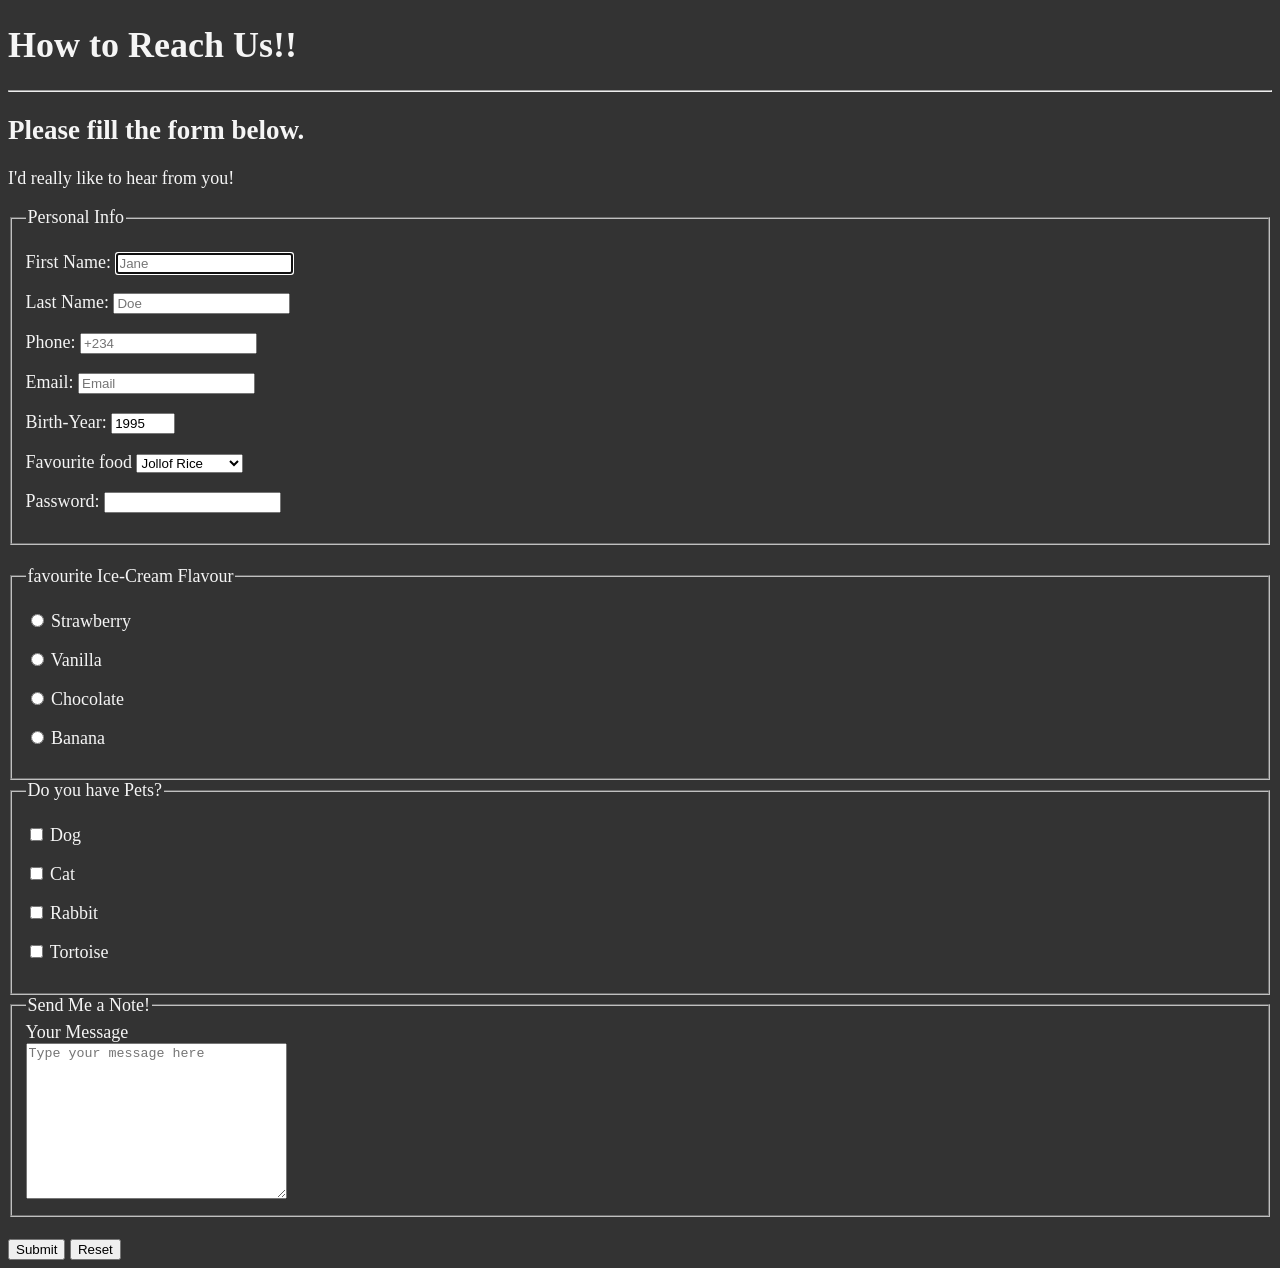
<file: myproject/form.html>
<!DOCTYPE html>
<html lang="en">
  <head>
    <meta charset="UTF-8" />
    <meta http-equiv="X-UA-Compatible" content="IE=edge" />
    <meta name="viewport" content="width=device-width, initial-scale=1.0" />
    <title>Form</title>
    <link rel="stylesheet" href="about.css" />
  </head>

  <body>
    <h1>How to Reach Us!!</h1>
    <hr />

    <article id="contact">
      <h2>Please fill the form below.</h2>
      <p>I'd really like to hear from you!</p>

      <form action="https://httpbin.org/get" method="get">
        <fieldset>
          <legend>Personal Info</legend>
          <p>
            <label for="FirstName">First Name:</label>
            <input
              type="text"
              name="FirstName"
              id="FirstName"
              placeholder="Jane"
              autocomplete="on"
              required
              autofocus
            />
          </p>
          <p>
            <label for="LastName">Last Name:</label>
            <input
              type="text"
              name="LastName"
              id="LastName"
              placeholder="Doe"
              required
            />
          </p>
          <p>
            <label for="Phone">Phone:</label>
            <input
              type="tel"
              name="Phone"
              id="Phone"
              required
              placeholder="+234"
            />
          </p>
          <p>
            <label for="Email"> Email:</label>
            <input
              type="email"
              name="Email"
              id="Email"
              required
              placeholder="Email"
            />
          </p>
          <p>
            <label for="Birth-Year">Birth-Year:</label>
            <input
              type="number"
              name="Birth-Year"
              id="Birth-Year"
              min="1995"
              max="2022"
              step="5"
              value="1995"
            />
          </p>
          <p>
            <label for="Food">Favourite food</label>
            <select name="Food" id="Food">
              <optgroup label="Intercontinental">
                <option value="jollof rice" selected>Jollof Rice</option>
                <option value="fried rice">Fried Rice</option>
                <option value="spaghetti">Spaghetti</option>
                <option value="porridge">Porridge</option>
              </optgroup>

              <optgroup label="Local">
                <option value="egusi soup">Egusi Soup</option>
                <option value="afang soup">Afang Soup</option>
              </optgroup>
            </select>
          </p>
          <!-- <p>
          <label for="coffee">Favourite Coffee:</label>
          <input type="text" name="coffee" id="coffee" list="coffee-list" />
          <datalist id="coffee-list">
            <option value="coffee"></option>
            <option value="latte"></option>
            <option value="espresso"></option>
            <option value="cortado"></option>
            <option value="americano"></option>
            <option value="other"></option>
          </datalist>
        </p> -->
          <p>
            <label for="Password">Password:</label>
            <input type="password" name="Password" id="Password" required />
          </p>
        </fieldset>
        <br />
        <fieldset>
          <legend>favourite Ice-Cream Flavour</legend>
          <p>
            <input
              type="radio"
              name="icecream"
              id="Strawberry"
              value="Strawberry"
            />
            <label for="Strawberry">Strawberry</label>
          </p>
          <p>
            <input type="radio" name="icecream" id="Vanilla" value="Vanilla" />
            <label for="Vanilla">Vanilla</label>
          </p>
          <p>
            <input
              type="radio"
              name="icecream"
              id="Chocolate"
              value="Chocolate"
            />
            <label for="Chocolate">Chocolate</label>
          </p>
          <p>
            <input type="radio" name="icecream" id="Banana" value="Banana" />
            <label for="Banana">Banana</label>
          </p>
        </fieldset>
        <fieldset>
          <legend>Do you have Pets?</legend>
          <p>
            <input type="checkbox" name="pet" id="Dog" value="Dog" />
            <label for="Dog">Dog</label>
          </p>
          <p>
            <input type="checkbox" name="pet" id="Cat" value="Cat" />
            <label for="Cat">Cat</label>
          </p>
          <p>
            <input type="checkbox" name="pet" id="Rabbit" value="Rabbit" />
            <label for="Rabbit">Rabbit</label>
          </p>
          <p>
            <input type="checkbox" name="pet" id="Tortoise" value="Tortoise" />
            <label for="Tortoise">Tortoise</label>
          </p>
        </fieldset>
        <fieldset>
          <legend>Send Me a Note!</legend>
          <label for="message">Your Message</label>
          <br />
          <textarea
            name="message"
            id="message"
            cols="30"
            rows="10"
            placeholder="Type your message here"
          ></textarea>
        </fieldset>
        <br />
        <button type="submit">Submit</button>
        <button type="reset">Reset</button>
      </form>
    </article>
  </body>
</html>
</file>
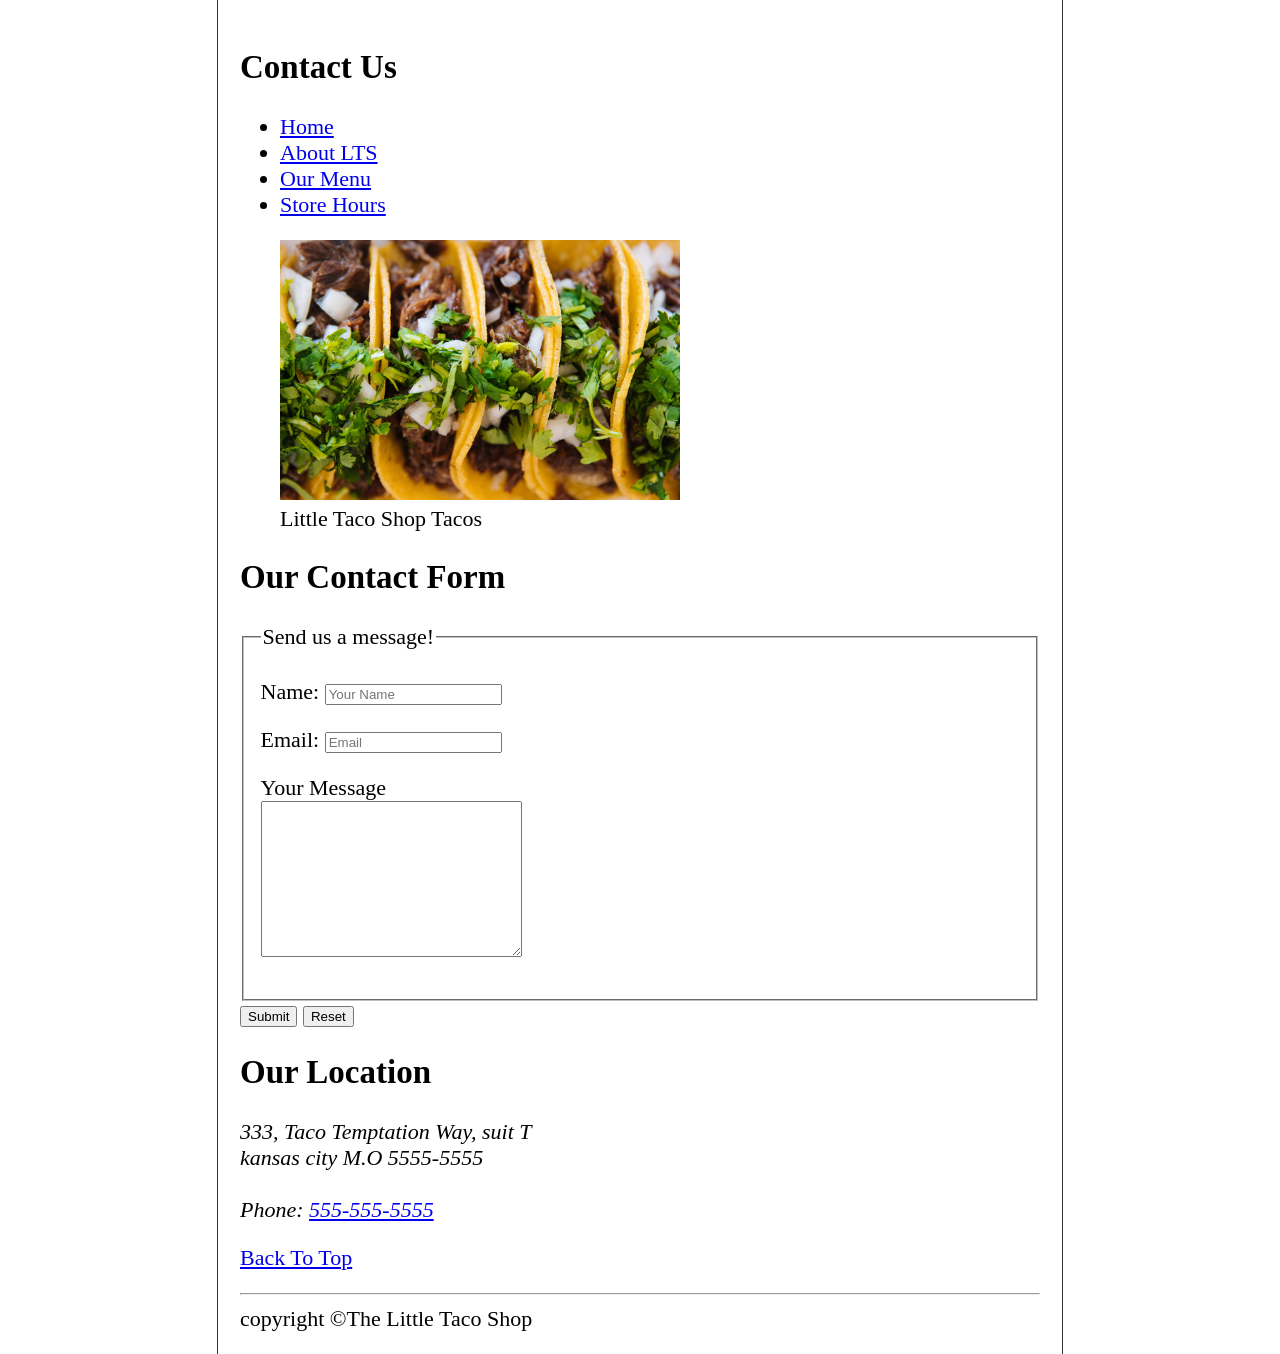
<file: myproject/website/contact.html>
<!DOCTYPE html>
<html lang="en">
  <head>
    <meta charset="UTF-8" />
    <meta http-equiv="X-UA-Compatible" content="IE=edge" />
    <meta name="viewport" content="width=device-width, initial-scale=1.0" />
    <title>Contact us</title>
    <link rel="stylesheet" href="taco.css" />
    <link rel="icon" href="favicon.ico" type="image/x-icon" />
  </head>
  <body>
    <header>
      <nav>
        <h1>Contact Us</h1>
        <ul>
          <li><a href="/website/">Home</a></li>
          <li><a href="/website#about">About LTS</a></li>
          <li><a href="/website#menu">Our Menu</a></li>
          <li><a href="hour.html">Store Hours</a></li>
        </ul>
      </nav>
      <figure>
        <img
          src="images/tacos_close_up_400x260.png"
          alt="Little Taco Shop Tacos"
          title="Taco shop Tacos"
          width="400"
          height="260"
        />
        <figcaption>Little Taco Shop Tacos</figcaption>
      </figure>
    </header>
    <main>
      <section>
        <h2>Our Contact Form</h2>
        <form action="https://httpbin.org/get" method="get">
          <fieldset>
            <legend>Send us a message!</legend>
            <p>
              <label for="Name">Name:</label>
              <input
                type="text"
                name="Name"
                id="Name"
                placeholder="Your Name"
                required
              />
            </p>
            <p>
              <label for="Email">Email:</label>
              <input
                type="email"
                name="Email"
                id="Email"
                placeholder="Email"
                required
              />
            </p>
            <p>
              <label for="message">Your Message</label>
              <br />
              <textarea
                name="message"
                id="message"
                cols="30"
                rows="10"
                placeholder="Type your message here"
              >
              </textarea>
            </p>
          </fieldset>
          <button type="submit">Submit</button>
          <button type="reset">Reset</button>
        </form>
      </section>
      <section>
        <h2>Our Location</h2>
        <address>
          333, Taco Temptation Way, suit T <br />
          kansas city M.O 5555-5555
          <br /><br />
          Phone: <a href="tel:+555555555">555-555-5555</a>
        </address>
      </section>
      <p>
        <a href="#">Back To Top</a>
      </p>
      <hr />
      <footer>copyright &copy;The Little Taco Shop</footer>
    </main>
  </body>
</html>
</file>
<file: myproject/demo/style.css>
Html {
  font-size: 22px;
}

body {
  background-color: #333;
  color: whitesmoke;
}

p.p1 {
  color: greenyellow;
}
a {
  color: aliceblue;
}

a:visited {
  color: lightgray;
}
a:hover,
a:active {
  color: #eee;
}
</file>
<file: myproject/website/taco.css>
html {
    font-size: 22px;
}

body {
    min-height: 100vh;
    max-width: 800px;
    margin: 0 auto;
    padding: 1rem;
    border-left: 1px solid #333;
    border-right: 1px solid #333;
}

th, td, caption {
    border: 1px solid #333;
    font-family: 'Courier New', Courier, monospace;
    border-collapse: separate;
    padding: 0.5rem;
}
</file>
<file: myproject/about.css>
Html {
  font-size: 18px;
}

body {
  background-color: #333;
  color: whitesmoke;
}

table,
tr,
th,
td {
  border: 2px solid #eee;
  font-family: "Courier New", Courier, monospace;
  border-collapse: collapse;
  padding: 0.5rem;
}

caption {
  font-weight: bold;
}
</file>
